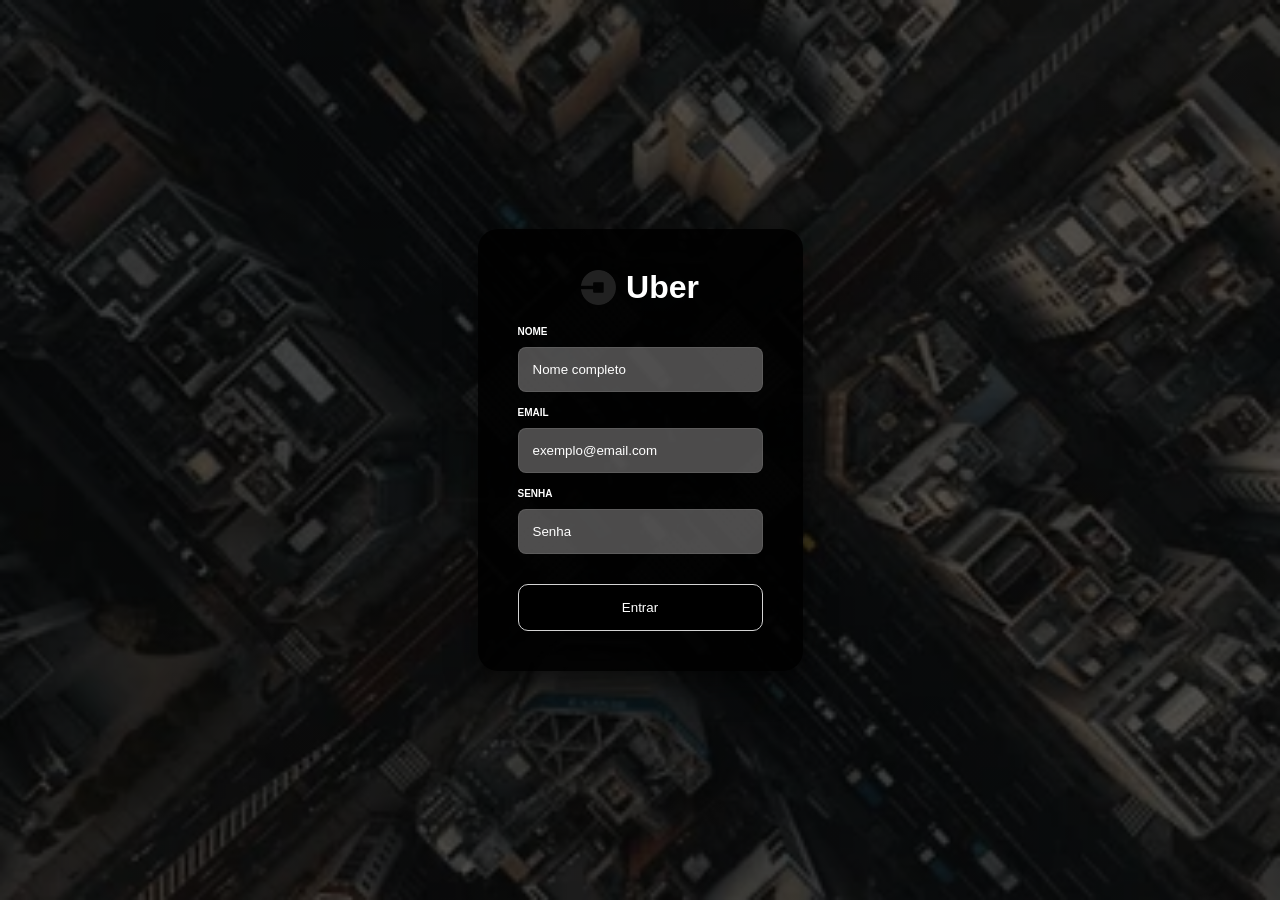
<file: index.html>
<!DOCTYPE html>
<html lang="pt-br">

<head>
    <meta charset="UTF-8">
    <meta name="viewport" content="width=device-width, initial-scale=1.0">

    <title>Uber - Login</title>

    <link rel="stylesheet" href="style.css">
</head>

<body class="login-page">

    <div class="login-card">

        <div class="titulo-container">

            <img src="logo.png" alt="Logo Uber" class="logo-titulo">

            <h1>Uber</h1>

        </div>


        <form id="meuFormulario">

            <h5>NOME</h5>

            <input type="text" id="nome" placeholder="Nome completo">


            <h5>EMAIL</h5>

            <input type="email" id="email" placeholder="exemplo@email.com">


            <h5>SENHA</h5>

            <input type="password" id="senha" placeholder="Senha">


            <button type="submit">
                Entrar
            </button>

        </form>

    </div>


    <script src="script.js"></script>

</body>

</html>
</file>
<file: style.css>
/* ========================================
   CONFIGURAÇÕES GERAIS
======================================== */

* {
    margin: 0;
    padding: 0;
    box-sizing: border-box;
    font-family: Arial, Helvetica, sans-serif;
}


/* ========================================
   TELA DE LOGIN
======================================== */

body.login-page {
    min-height: 100vh;

    display: flex;
    justify-content: center;
    align-items: center;

    background-image:
        linear-gradient(
            rgba(0, 0, 0, 0.65),
            rgba(0, 0, 0, 0.65)
        ),
        url("fundo.jpg");

    background-size: cover;
    background-position: center;
    background-repeat: no-repeat;
}


/* ========================================
   CARD DE LOGIN
======================================== */

.login-card {
    background-color: rgba(0, 0, 0, 0.90);

    width: 325px;

    padding: 40px;

    border-radius: 20px;

    box-shadow: 0 15px 30px rgba(0, 0, 0, 0.5);

    text-align: center;
}


/* ========================================
   TÍTULO
======================================== */

.titulo-container {
    display: flex;

    justify-content: center;
    align-items: center;

    gap: 10px;

    margin-bottom: 20px;
}

.logo-titulo {
    width: 35px;
    height: auto;
}

.login-card h1 {
    color: white;

    font-family: 'Segoe UI', Tahoma, Geneva, Verdana, sans-serif;
}


/* ========================================
   LABELS
======================================== */

.login-card h5 {
    text-align: left;

    color: white;

    font-size: 10px;

    margin-top: 5px;
}


/* ========================================
   INPUTS
======================================== */

.login-card input {
    width: 100%;

    color: #D3D3D3;

    background-color: rgba(250, 249, 249, 0.3);

    padding: 14px;

    margin: 10px 0;

    border-radius: 8px;

    border: 1px solid rgba(128, 128, 128, 0.3);

    font-family: 'Segoe UI', Tahoma, Geneva, Verdana, sans-serif;

    outline: none;
}


/* Efeito ao clicar no campo */

.login-card input:focus {
    border: 1px solid white;

    background-color: rgba(250, 249, 249, 0.4);
}


.login-card input::placeholder {
    color: white;
}


/* ========================================
   BOTÃO
======================================== */

.login-card button {
    width: 100%;

    padding: 15px;

    margin-top: 20px;

    border: 1px solid #D3D3D3;

    border-radius: 10px;

    background-color: black;

    color: white;

    cursor: pointer;

    transition: 0.3s;

    font-family: 'Segoe UI', Tahoma, Geneva, Verdana, sans-serif;
}


.login-card button:hover {
    background-color: white;

    color: black;
}


/* ========================================
   TELA DO PAINEL
======================================== */

body.painel-page {
    background-color: #f2f2f2;
}


/* ========================================
   HEADER
======================================== */

header {
    background-color: #000;

    color: white;

    padding: 20px 40px;

    display: flex;

    justify-content: space-between;

    align-items: center;
}

header h1 {
    font-size: 25px;
}

header a {
    color: white;

    text-decoration: none;

    background-color: #333;

    padding: 10px 15px;

    border-radius: 5px;

    transition: 0.3s;
}

header a:hover {
    background-color: white;

    color: black;
}


/* ========================================
   CONTEÚDO
======================================== */

main {
    width: 90%;

    max-width: 1100px;

    margin: 30px auto;
}


/* ========================================
   BOAS-VINDAS
======================================== */

.boas-vindas {
    margin-bottom: 25px;
}

.boas-vindas h2 {
    margin-bottom: 5px;
}

.boas-vindas p {
    color: #666;
}


/* ========================================
   CARDS
======================================== */

.cards {
    display: flex;

    gap: 20px;

    margin-bottom: 30px;
}

.card {
    background-color: white;

    padding: 25px;

    border-radius: 8px;

    flex: 1;

    box-shadow: 0 2px 5px #ccc;
}

.card h3 {
    color: #666;

    font-size: 16px;

    margin-bottom: 10px;
}

.card p {
    font-size: 25px;

    font-weight: bold;
}


/* ========================================
   CORRIDAS
======================================== */

.corridas {
    background-color: white;

    padding: 25px;

    border-radius: 8px;

    box-shadow: 0 2px 5px #ccc;
}

.corridas h2 {
    margin-bottom: 20px;
}

.corrida {
    border-top: 1px solid #ddd;

    padding: 15px 0;

    display: flex;

    justify-content: space-between;
}

.corrida p {
    color: #555;
}

.valor {
    font-weight: bold;

    color: #000;
}


/* ========================================
   RESPONSIVO
======================================== */

@media (max-width: 700px) {

    header {
        padding: 15px 20px;
    }

    main {
        width: 90%;
    }

    .cards {
        flex-direction: column;
    }

    .corrida {
        flex-direction: column;

        gap: 5px;
    }

    .login-card {
        width: 90%;

        max-width: 325px;

        padding: 30px;
    }
}
</file>
